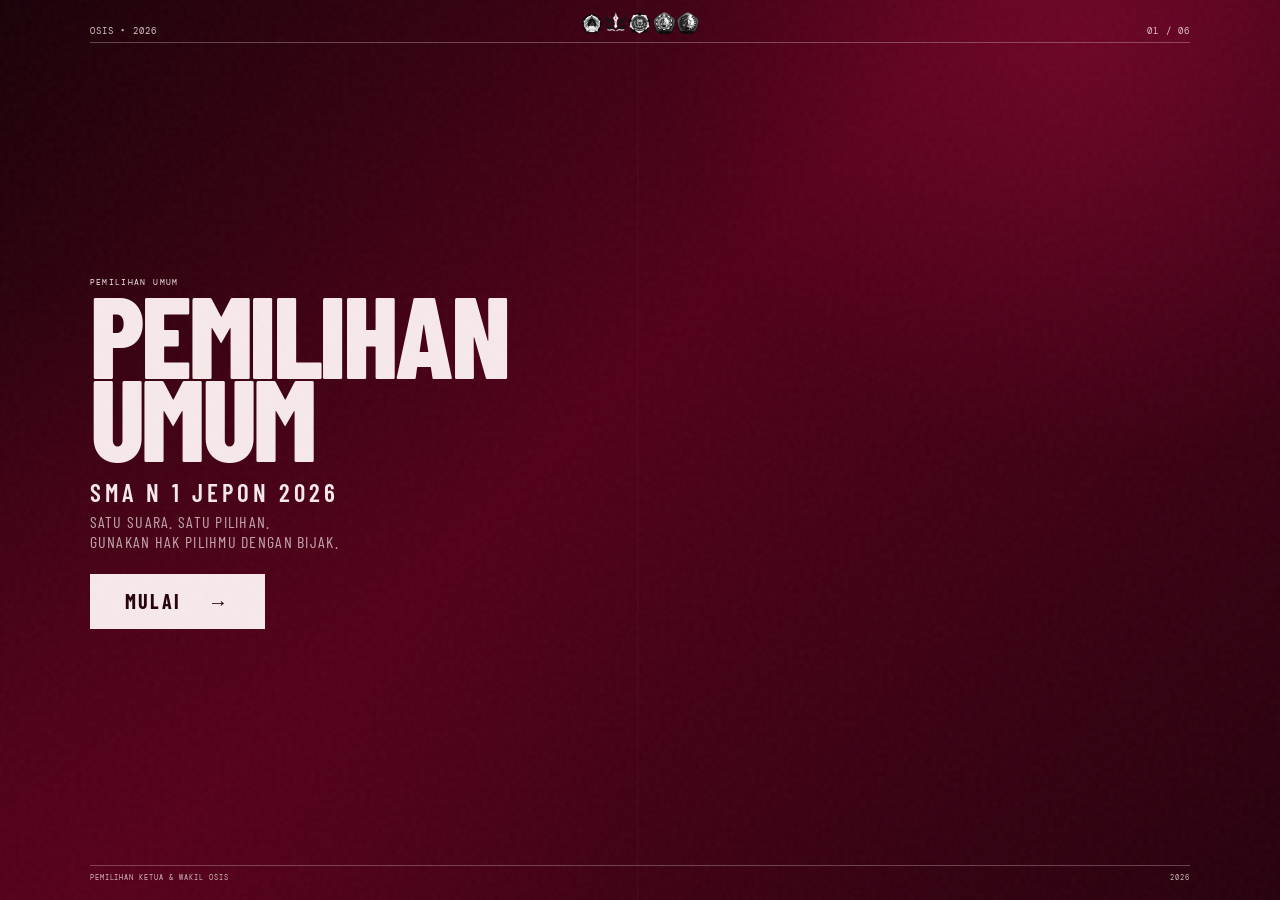
<file: index.html>
<!doctype html>
<html lang="id">
<head>
  <meta charset="UTF-8" />
  <meta name="viewport" content="width=device-width, initial-scale=1.0" />

  <title>PEMILIHAN UMUM — SMA N 1 JEPON</title>

  <link rel="preconnect" href="https://fonts.googleapis.com">
  <link rel="preconnect" href="https://fonts.gstatic.com" crossorigin>

  <link
    href="https://fonts.googleapis.com/css2?family=Barlow+Condensed:wght@400;500;600;700;800&family=DM+Mono:wght@400;500&display=swap"
    rel="stylesheet"
  />

  <link rel="stylesheet" href="styles.css" />
</head>

<body>

  <div class="grain"></div>

  <main id="app" class="app-shell">

   <img
   src="logo.png"
   class="site-logo"
   alt=""
   aria-hidden="true"
   >

    <!-- OPENING -->
    <section id="opening" class="screen active">

      <div class="topline">
        <span>OSIS • 2026</span>
        <span>01 / 06</span>
      </div>

      <div class="hero-copy">

        <p class="eyebrow">
          PEMILIHAN UMUM
        </p>

        <h1>
          PEMILIHAN
          <span>UMUM</span>
        </h1>

        <p class="school">
          SMA N 1 JEPON 2026
        </p>

        <p class="subcopy">
          SATU SUARA. SATU PILIHAN.<br>
          GUNAKAN HAK PILIHMU DENGAN BIJAK.
        </p>

      </div>

      <button class="btn primary" data-next="login">
        MULAI
        <span>→</span>
      </button>

      <div class="footer-line">
        <span>PEMILIHAN KETUA &amp; WAKIL OSIS</span>
        <a href="hasil.html">
        2026
        </a>
      </div>

    </section>


    <!-- LOGIN -->
    <section id="login" class="screen">

      <div class="topline">
        <button class="back" data-prev="opening">←</button>
        <span>02 / 06</span>
      </div>

      <div class="center-content">

        <p class="eyebrow">
          ACCESS
        </p>

        <h2>
          LOGIN
        </h2>

        <p class="muted">
          MASUKKAN TOKEN PEMILIHAN YANG DIBERIKAN PANITIA.
        </p>

        <form id="loginForm" class="login-form">

          <label for="token">
            TOKEN
          </label>

          <div class="input-row">

            <input
              id="token"
              name="token"
              autocomplete="off"
              placeholder="XXXX-XXXX"
              required
              maxlength="16"
            />

            <button
              class="square-btn"
              type="submit"
            >
              →
            </button>

          </div>

          <p id="loginStatus" class="status"></p>

        </form>

      </div>

    </section>


    <!-- OSIS -->
    <section id="osis" class="screen vote-screen">

      <div class="topline">
        <button class="back" data-prev="login">←</button>
        <span>03 / 06</span>
      </div>

      <div class="vote-header">

        <div>

          <p class="eyebrow">
            PEMILIHAN
          </p>

          <h2>
            KETUA &amp; WAKIL<br>
            KETUA OSIS
          </h2>

        </div>

        <div class="progress">
          01
        </div>

      </div>

      <div
        id="osisCandidates"
        class="candidate-list"
      ></div>

      <div class="screen-actions">

        <span
          id="osisHint"
          class="hint"
        >
          PILIH SATU PASANGAN
        </span>

        <button
          id="osisNext"
          class="btn small"
          disabled
        >
          LANJUT →
        </button>

      </div>

      <img src="osislogo.png" class="foto-pojok">


    </section>


    <!-- PRADANA PUTRA -->
    <section id="pradanaPutra" class="screen vote-screen">

      <div class="topline">
        <button class="back" data-prev="osis">←</button>
        <span>04 / 06</span>
      </div>

      <div class="vote-header">

        <div>

          <p class="eyebrow">
            PEMILIHAN
          </p>

          <h2>
            PRADANA<br>
            PUTRA
          </h2>

        </div>

        <div class="progress">
          02
        </div>

      </div>

      <div
        id="putraCandidates"
        class="candidate-list"
      ></div>

      <div class="screen-actions">

        <span
          id="putraHint"
          class="hint"
        >
          PILIH SATU CALON
        </span>

        <button
          id="putraNext"
          class="btn small"
          disabled
        >
          LANJUT →
        </button>

      </div>

      <img src="putralogo.png" class="foto-pojok">

    </section>


    <!-- PRADANA PUTRI -->
    <section id="pradanaPutri" class="screen vote-screen">
     
     <img src="putrilogo.png" class="foto-pojok">

      <div class="topline">
        <button
          class="back"
          data-prev="pradanaPutra"
        >
          ←
        </button>

        <span>05 / 06</span>
      </div>

      <div class="vote-header">

        <div>

          <p class="eyebrow">
            PEMILIHAN
          </p>

          <h2>
            PRADANA<br>
            PUTRI
          </h2>

        </div>

        <div class="progress">
          03
        </div>

      </div>

      <div
        id="putriCandidates"
        class="candidate-list"
      ></div>

      <div class="screen-actions">

        <span
          id="putriHint"
          class="hint"
        >
          PILIH SATU CALON
        </span>

        <button
          id="submitVote"
          class="btn small"
          disabled
        >
          SUBMIT →
        </button>

      </div>

      

    </section>


    <!-- THANK YOU -->
    <section id="thanks" class="screen">

      <div class="topline">
        <span>OSIS • 2026</span>
        <span>06 / 06</span>
      </div>

      <div class="center-content thank-content">

        <p class="eyebrow">
          VOTE RECORDED
        </p>

        <h2>
          TERIMA<br>
          KASIH
        </h2>

        <p class="muted">
          SUARAMU TELAH TERCATAT.<br>
          SILAKAN IKUTI ARAHAN PANITIA SELANJUTNYA.
        </p>

        <div class="thank-mark" onclick="window.location.href='index.html'">
          ✓
        </div>

      </div>

      <div class="footer-line">
        <span>PARTISIPASIMU BERARTI</span>
        <span>END</span>
      </div>

    </section>

  </main>


  <!-- CONFIRMATION VISUAL -->
  <div
    id="confirmModal"
    class="confirm-modal"
    aria-hidden="true"
  >

    <div class="confirm-box">

      <div class="confirm-top">
        <span>FINAL CHECK</span>
        <span>03 / 03</span>
      </div>

      <div class="confirm-line"></div>

      <p class="eyebrow">
        KONFIRMASI
      </p>

      <h3>
        SUDAH<br>
        YAKIN?
      </h3>

      <p>
        Pastikan semua pilihanmu sudah benar.
        Setelah dikirim, suara tidak dapat diubah kembali.
      </p>

      <div class="confirm-actions">

        <button
          type="button"
          class="confirm-cancel"
          data-confirm-cancel
        >
          ← KEMBALI
        </button>

        <button
          type="button"
          class="confirm-submit"
          data-confirm-submit
        >
          YA, KIRIM →
        </button>

      </div>

    </div>

  </div>


  <div id="toast" class="toast"></div>

  <!-- JANGAN DIUBAH -->
  <script src="app.js"></script>

 
</body>
</html>
</file>
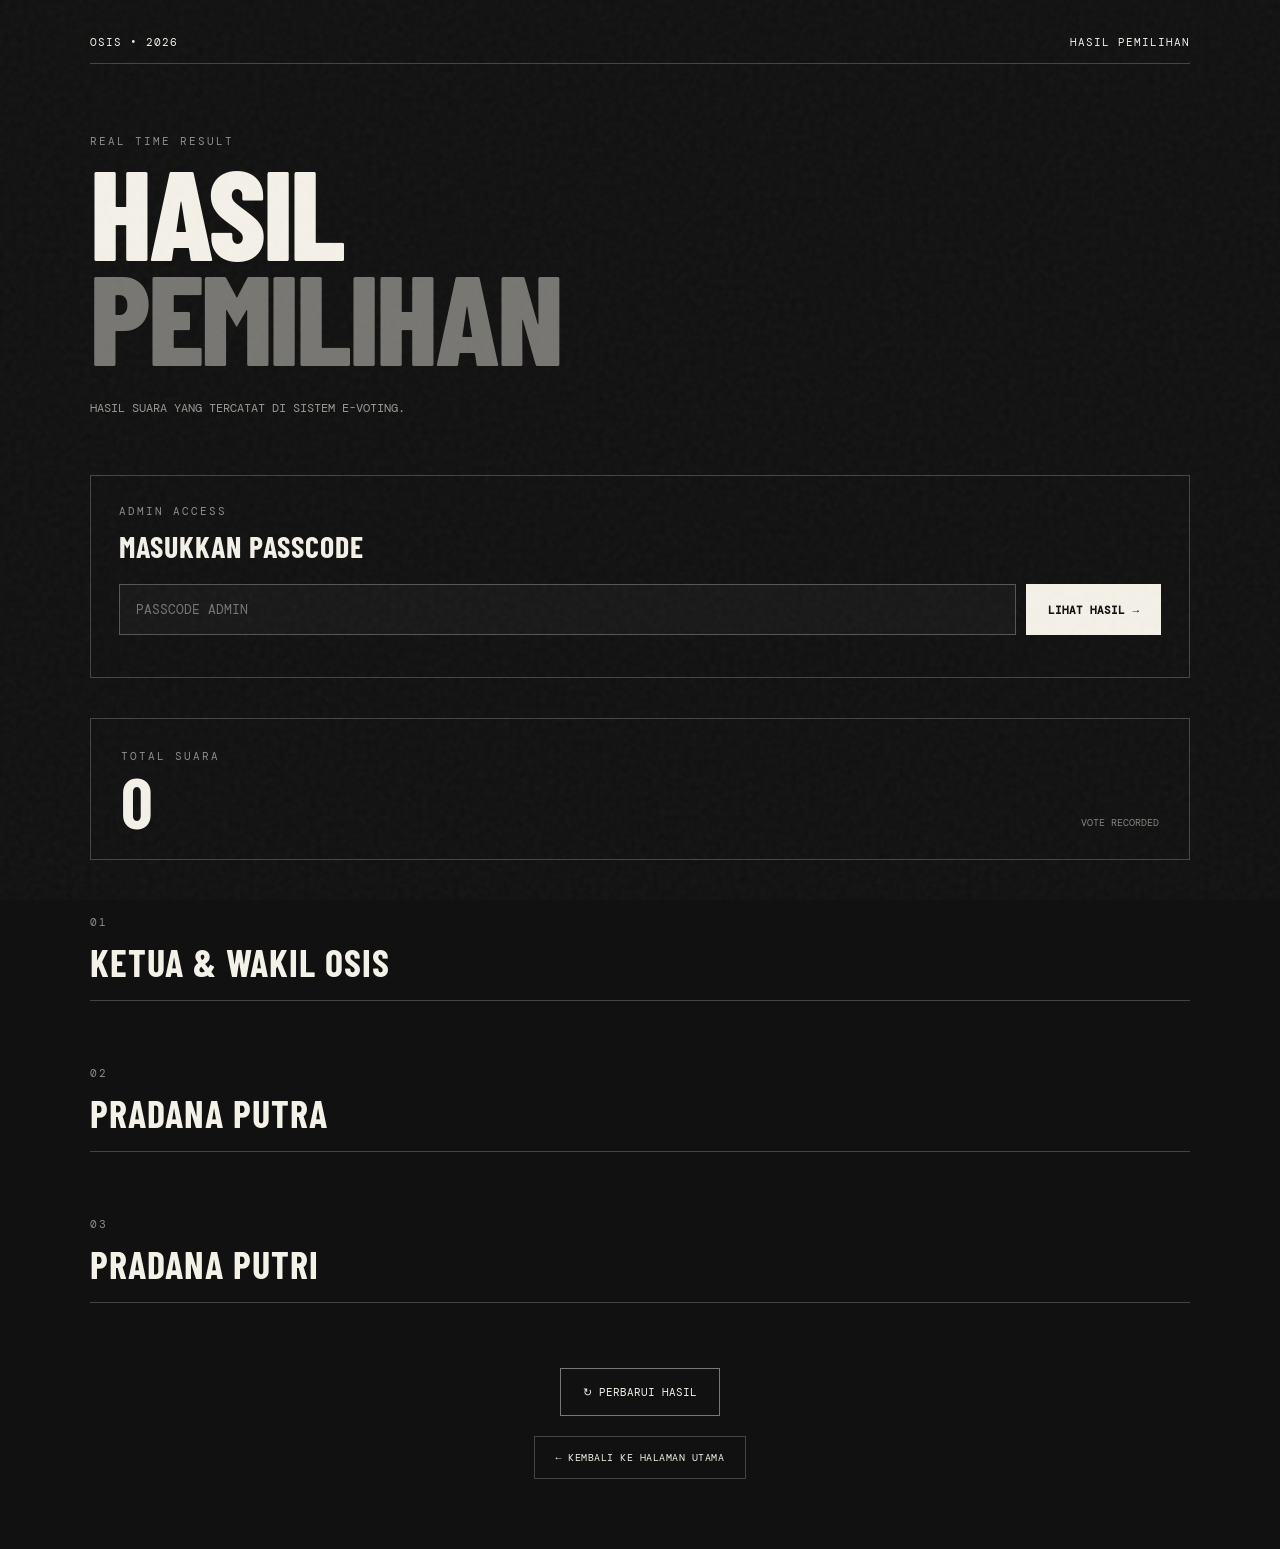
<file: hasil.html>
<!doctype html>
<html lang="id">
<head>
  <meta charset="UTF-8">
  <meta name="viewport" content="width=device-width, initial-scale=1.0">

  <title>HASIL PEMILIHAN — SMA N 1 JEPON</title>

  <link rel="preconnect" href="https://fonts.googleapis.com">
  <link rel="preconnect" href="https://fonts.gstatic.com" crossorigin>

  <link
    href="https://fonts.googleapis.com/css2?family=Barlow+Condensed:wght@400;500;600;700;800&family=DM+Mono:wght@400;500&display=swap"
    rel="stylesheet"
  >

  <link rel="stylesheet" href="hasil.css">
</head>

<body>

  <div class="grain"></div>

  <main class="results-page">

    <div class="topline">
      <span>OSIS • 2026</span>
      <span>HASIL PEMILIHAN</span>
    </div>


    <header class="header">

      <p class="eyebrow">
        REAL TIME RESULT
      </p>

      <h1>
        HASIL<br>
        <span>PEMILIHAN</span>
      </h1>

      <p class="subtitle">
        HASIL SUARA YANG TERCATAT DI SISTEM E-VOTING.
      </p>

    </header>


    <!-- ADMIN -->

    <section class="admin-box">

      <p class="eyebrow">
        ADMIN ACCESS
      </p>

      <h2>
        MASUKKAN PASSCODE
      </h2>

      <div class="pass-row">

        <input
          type="password"
          id="passcode"
          placeholder="PASSCODE ADMIN"
          autocomplete="off"
        >

        <button
          type="button"
          id="loadButton"
        >
          LIHAT HASIL →
        </button>

      </div>

      <p id="status"></p>

    </section>


    <!-- HASIL -->

    <section id="results">

      <!-- TOTAL -->

      <div class="total-box">

        <div>

          <p class="eyebrow">
            TOTAL SUARA
          </p>

          <strong id="totalVotes">
            0
          </strong>

        </div>

        <span>
          VOTE RECORDED
        </span>

      </div>


      <!-- OSIS -->

      <section class="result-section">

        <div class="section-title">

          <p class="eyebrow">
            01
          </p>

          <h2>
            KETUA &amp; WAKIL OSIS
          </h2>

        </div>

        <div
          id="osisResult"
          class="bars"
        ></div>

      </section>


      <!-- PRADANA PUTRA -->

      <section class="result-section">

        <div class="section-title">

          <p class="eyebrow">
            02
          </p>

          <h2>
            PRADANA PUTRA
          </h2>

        </div>

        <div
          id="putraResult"
          class="bars"
        ></div>

      </section>


      <!-- PRADANA PUTRI -->

      <section class="result-section">

        <div class="section-title">

          <p class="eyebrow">
            03
          </p>

          <h2>
            PRADANA PUTRI
          </h2>

        </div>

        <div
          id="putriResult"
          class="bars"
        ></div>

      </section>


      <!-- REFRESH -->

      <button
        type="button"
        class="refresh"
        id="refreshButton"
      >
        ↻ PERBARUI HASIL
      </button>


      <!-- KEMBALI -->

      <a
        href="index.html"
        class="back-home"
      >
        ← KEMBALI KE HALAMAN UTAMA
      </a>

    </section>

  </main>


  <script src="hasil.js"></script>

</body>
</html>
</file>
<file: styles.css>
:root {
  --bg: #26000e;
  --bg-dark: #160007;
  --maroon: #65001f;
  --maroon-light: #8d1239;
  --wine: #3d0015;

  --paper: #f7e9ea;
  --ink: #26000d;

  --white-soft: rgba(247, 233, 234, .72);
  --white-faint: rgba(247, 233, 234, .35);

  --pink: #ff174f;
  --pink-soft: rgba(255, 23, 79, .28);
}


/* =====================================================
   RESET
   ===================================================== */

* {
  box-sizing: border-box;
}

html,
body {
  width: 100%;
  min-height: 100%;
  margin: 0;
}

body {
  overflow: hidden;
  background: var(--bg-dark);
  color: var(--paper);
  font-family: "Barlow Condensed", sans-serif;
}


/* =====================================================
   BACKGROUND
   ===================================================== */

.app-shell {
  position: relative;
  min-height: 100vh;
  isolation: isolate;
  overflow: hidden;
}

.app-shell::before {
  content: "";
  position: fixed;
  inset: 0;

  background:
    radial-gradient(
      circle at 85% 5%,
      rgba(166, 15, 64, .35),
      transparent 30%
    ),
    radial-gradient(
      circle at 5% 95%,
      rgba(88, 0, 28, .7),
      transparent 38%
    ),
    linear-gradient(
      135deg,
      #1a0008 0%,
      #520019 46%,
      #27000d 100%
    );

  z-index: -3;
}

.app-shell::after {
  content: "";
  position: fixed;
  inset: 0;

  background:
    linear-gradient(
      90deg,
      transparent 0 49.7%,
      rgba(255, 255, 255, .025) 49.8%,
      transparent 50%
    );

  z-index: -2;
}


/* =====================================================
   GRAIN
   ===================================================== */

.grain {
  position: fixed;
  inset: 0;

  pointer-events: none;

  opacity: .075;

  z-index: 100;

  background-image: url("data:image/svg+xml,%3Csvg viewBox='0 0 180 180' xmlns='http://www.w3.org/2000/svg'%3E%3Cfilter id='n'%3E%3CfeTurbulence type='fractalNoise' baseFrequency='.9' numOctaves='4' stitchTiles='stitch'/%3E%3C/filter%3E%3Crect width='100%25' height='100%25' filter='url(%23n)' opacity='.5'/%3E%3C/svg%3E");
}


/* =====================================================
   SCREEN
   ===================================================== */

.screen {
  position: absolute;
  inset: 0;

  padding:
    20px
    clamp(24px, 7vw, 105px)
    18px;

  display: flex;
  flex-direction: column;

  opacity: 0;

  transform: translateX(7%);

  pointer-events: none;

  transition:
    opacity .35s ease,
    transform .5s cubic-bezier(.2, .8, .2, 1);
}

.screen.active {
  opacity: 1;
  transform: translateX(0);
  pointer-events: auto;
}

.screen.exit-left {
  opacity: 0;
  transform: translateX(-7%);
}


/* =====================================================
   TOP
   ===================================================== */

.topline {
  display: flex;
  align-items: center;
  justify-content: space-between;

  height: 22px;

  font-family: "DM Mono", monospace;
  font-size: 9px;
  letter-spacing: .13em;

  opacity: .85;
  text-transform: uppercase;
}

.topline::after {
  content: "";

  position: absolute;

  left: clamp(24px, 7vw, 105px);
  right: clamp(24px, 7vw, 105px);
  top: 42px;

  height: 1px;

  background: var(--white-faint);
}


/* =====================================================
   EYEBROW
   ===================================================== */

.eyebrow {
  margin: 0 0 6px;

  font-family: "DM Mono", monospace;
  font-size: 8px;
  line-height: 1;

  letter-spacing: .17em;

  text-transform: uppercase;
}


/* =====================================================
   OPENING
   ===================================================== */

.hero-copy {
  margin-top: auto;
  margin-bottom: 22px;

  max-width: 650px;
}

.hero-copy h1 {
  display: flex;
  flex-direction: column;

  margin: 0;

  font-size: clamp(64px, 9vw, 122px);
  line-height: .72;

  font-weight: 800;

  letter-spacing: -.03em;

  text-transform: uppercase;
}

.hero-copy h1 span {
  margin-left: 0;
}

.school {
  margin: 19px 0 5px;

  font-size: 25px;
  font-weight: 600;

  letter-spacing: .16em;

  text-transform: uppercase;
}

.subcopy {
  margin: 0;

  color: var(--white-soft);

  font-size: 16px;
  line-height: 1.25;

  letter-spacing: .08em;

  text-transform: uppercase;
}


/* =====================================================
   BUTTON
   ===================================================== */

.btn {
  border: 0;
  border-radius: 0;

  background: var(--paper);
  color: var(--ink);

  font-family: "Barlow Condensed", sans-serif;
  font-size: 20px;
  font-weight: 700;

  letter-spacing: .12em;

  padding: 15px 35px;

  min-height: 28px;

  cursor: pointer;

  transition:
    transform .2s ease,
    background .2s ease,
    opacity .2s ease;
}

.btn:hover:not(:disabled) {
  transform: translateY(-2px);
}

.btn:active:not(:disabled) {
  transform: translateY(0);
}

.btn:disabled {
  opacity: .3;
  cursor: not-allowed;
}

.btn.primary {
  align-self: flex-start;

  min-width: 74px;
}

.btn span {
  margin-left: 20px;
}


/* =====================================================
   FOOTER
   ===================================================== */

.footer-line {
  display: flex;
  align-items: center;
  justify-content: space-between;

  margin-top: auto;
  padding-top: 7px;

  border-top: 1px solid var(--white-faint);

  font-family: "DM Mono", monospace;
  font-size: 7px;

  letter-spacing: .14em;

  text-transform: uppercase;

  opacity: .8;
}


/* =====================================================
   BACK
   ===================================================== */

.back {
  border: 0;
  padding: 0;

  background: transparent;
  color: var(--paper);

  font-family: "DM Mono", monospace;
  font-size: 13px;

  cursor: pointer;
}


/* =====================================================
   LOGIN
   ===================================================== */

.center-content {
  width: min(400px, 100%);

  margin: auto;
}

.center-content h2,
.vote-header h2,
.confirm-box h3 {
  margin: 0;

  font-size: clamp(52px, 7vw, 100px);
  line-height: .74;

  font-weight: 1200;

  letter-spacing: -.03em;

  text-transform: uppercase;
}

.muted {
  margin-top: 14px;

  color: var(--white-soft);

  font-size: 16px;
  line-height: 1.35;

  letter-spacing: .07em;

  text-transform: uppercase;
}

.login-form {
  margin-top: 30px;
}

.login-form label {
  display: block;

  margin-bottom: 6px;

  font-family: "DM Mono", monospace;
  font-size: 15px;

  letter-spacing: .15em;
}

.input-row {
  display: flex;
  gap: 5px;
}

.input-row input {
  flex: 1;
  min-width: 0;

  border: 0;
  border-bottom: 1px solid var(--paper);

  outline: none;

  background: transparent;
  color: var(--paper);

  padding: 6px 2px;

  font-family: "DM Mono", monospace;
  font-size: 15px;

  letter-spacing: .06em;

  text-transform: uppercase;
}

.input-row input::placeholder {
  color: rgba(247, 233, 234, .35);
}

.square-btn {
  width: 35px;
  height: 35px;

  border: 0;

  background: var(--paper);
  color: var(--ink);

  font-family: "DM Mono", monospace;
  font-size: 14px;

  cursor: pointer;
}

.status {
  min-height: 13px;

  margin: 6px 0 0;

  color: #ffd4dc;

  font-family: "DM Mono", monospace;
  font-size: 16px;
}


/* =====================================================
   VOTING HEADER
   ===================================================== */

.vote-header {
  display: flex;
  align-items: flex-end;
  justify-content: space-between;

  margin-top: 51px;
  margin-bottom: 17px;
}

.vote-header h2 {
  font-size: clamp(90px, 6vw, 200px);
}

.progress {
  flex-shrink: 0;

  border: 1px solid var(--white-faint);

  padding: 6px 8px;

  font-family: "DM Mono", monospace;
  font-size: 20px;
}


/* =====================================================
   CANDIDATE LIST
   ===================================================== */

.candidate-list {
  width: 100%;
  max-width: 800px;

  margin-left: auto;

  display: flex;
  flex-direction: column;

  gap: 8px;

  overflow: visible;
}


/* =====================================================
   CANDIDATE
   ===================================================== */

.candidate {
  position: relative;

  width: 100%;
  height: 78px;
  min-height: 78px;

  border: 1px solid transparent;

  background: var(--paper);
  color: var(--ink);

  cursor: pointer;

  overflow: visible;

  transition:
    transform .18s ease,
    border-color .18s ease,
    box-shadow .18s ease;

  z-index: 1;
}

.candidate:hover {
  transform: translateX(-4px);
  z-index: 10;
}

.candidate.selected {
  border-color: var(--pink);

  box-shadow:
    0 0 0 1px var(--pink),
    0 0 20px rgba(255, 23, 79, .12);

  z-index: 20;
}


/* =====================================================
   NUMBER
   ===================================================== */

.candidate .num {
  position: absolute;

  left: 9px;
  top: 0px;
  bottom: 10px;

  font-size: 75px;
  line-height: .88;

  font-weight: 500;

  letter-spacing: -.05em;

  z-index: 4;
}


/* =====================================================
   FOTO KANDIDAT
   Tidak mengubah layout card lainnya
   ===================================================== */

.candidate .avatar {
  position: absolute;

  /*
    Foto sedikit keluar dari bagian atas card
  */
  top: -102px;

  width: 180px;
  height: 180px;

  border-radius: 0;

  display: block;

  background-color: transparent;
  background-repeat: no-repeat;
  background-size: contain;
  background-position: center bottom;

  /*
    Angka 01/02/03 dari JS disembunyikan
  */
  color: transparent;
  font-size: 0;

  z-index: 5;

  pointer-events: none;
}


/* =====================================================
   POSISI FOTO
   01 = KANAN
   02 = LEBIH KIRI
   03 = KANAN
   ===================================================== */

.candidate:nth-child(1) .avatar {
  right: 45px;
}

.candidate:nth-child(2) .avatar {
  right: 200px;
}

.candidate:nth-child(3) .avatar {
  right: 60px;
}


/* =====================================================
   9 FOTO
   ===================================================== */

/* OSIS */
#osisCandidates .candidate:nth-child(1) .avatar {
  background-image: url("foto-osis-1.png");
}

#osisCandidates .candidate:nth-child(2) .avatar {
  background-image: url("foto-osis-2.png");
}

#osisCandidates .candidate:nth-child(3) .avatar {
  background-image: url("foto-osis-3.png");
}


/* PRADANA PUTRA */
#putraCandidates .candidate:nth-child(1) .avatar {
  background-image: url("foto-putra-1.png");
}

#putraCandidates .candidate:nth-child(2) .avatar {
  background-image: url("foto-putra-2.png");
}

#putraCandidates .candidate:nth-child(3) .avatar {
  background-image: url("foto-putra-3.png");
}


/* PRADANA PUTRI */
#putriCandidates .candidate:nth-child(1) .avatar {
  background-image: url("foto-putri-1.png");
}

#putriCandidates .candidate:nth-child(2) .avatar {
  background-image: url("foto-putri-2.png");
}

#putriCandidates .candidate:nth-child(3) .avatar {
  background-image: url("foto-putri-3.png");
}

.candidate:nth-child(1) {
  z-index: 1;
}

.candidate:nth-child(2) {
  z-index: 2;
}

.candidate:nth-child(3) {
  z-index: 3;
}

.candidate .avatar {
  z-index: 10;
}

/* Hapus bentuk kepala/avatar bawaan lama */
.candidate .avatar::after {
  display: none;
}

/* =====================================================
   INFO
   ===================================================== */

.candidate .info {
  position: absolute;

  left: 80px;
  right: 150px;
  top: 20px;

  padding: 0;

  border: 0;

  z-index: 5;
}

.candidate .name {
  font-size: 30px;
  line-height: .9;

  font-weight: 800;

  text-transform: uppercase;
}

.candidate .role {
  margin-top: 5px;

  font-family: "DM Mono", monospace;
  font-size: 12px;

  letter-spacing: .1em;

  opacity: .55;

  text-transform: uppercase;
}


/* =====================================================
   CHECK
   ===================================================== */

.check {
  position: absolute;

  right: 18px;
  top: 50%;

  transform: translateY(-50%);

  width: 22px;
  height: 22px;

  border: 1px solid rgba(38, 0, 13, .4);
  border-radius: 50%;

  display: grid;
  place-items: center;

  font-size: 15px;

  z-index: 8;
}

.selected .check {
  border-color: var(--pink);
  background: var(--pink);
  color: #fff;
}


/* =====================================================
   BOTTOM ACTION
   ===================================================== */

.screen-actions {
  display: flex;
  align-items: center;
  justify-content: space-between;

  margin-top: auto;
  padding-top: 9px;

  border-top: 1px solid var(--white-faint);
}

.hint {
  font-family: "DM Mono", monospace;
  font-size: 7px;

  letter-spacing: .08em;

  color: var(--white-soft);

  text-transform: uppercase;
}


/* =====================================================
   TOAST
   ===================================================== */

.toast {
  position: fixed;

  left: 50%;
  bottom: 20px;

  transform: translate(-50%, 20px);

  z-index: 200;

  padding: 8px 12px;

  background: var(--paper);
  color: var(--ink);

  font-family: "DM Mono", monospace;
  font-size: 8px;

  opacity: 0;

  pointer-events: none;

  transition: .25s ease;
}

.toast.show {
  opacity: 1;
  transform: translate(-50%, 0);
}


/* =====================================================
   THANK YOU
   ===================================================== */

.thank-content {
  text-align: left;
}

.thank-mark {
  width: 36px;
  height: 36px;

  margin-top: 20px;

  border: 1px solid var(--white-faint);

  display: grid;
  place-items: center;

  font-size: 18px;
}


/* =====================================================
   CONFIRMATION
   ===================================================== */

.confirm-modal {
  position: fixed;
  inset: 0;

  z-index: 150;

  display: flex;
  align-items: center;
  justify-content: center;

  padding: 22px;

  background: rgba(15, 0, 6, .68);

  backdrop-filter: blur(7px);

  opacity: 0;
  visibility: hidden;

  pointer-events: none;

  transition:
    opacity .25s ease,
    visibility .25s ease;
}

.confirm-modal.show {
  opacity: 1;
  visibility: visible;
  pointer-events: auto;
}

.confirm-box {
  position: relative;

  width: min(390px, 100%);

  padding: 17px;

  background: var(--paper);
  color: var(--ink);

  border: 1px solid rgba(38, 0, 13, .25);

  box-shadow:
    0 30px 80px rgba(0, 0, 0, .4);

  transform: translateY(15px) scale(.98);

  transition:
    transform .3s cubic-bezier(.2, .8, .2, 1);
}

.confirm-modal.show .confirm-box {
  transform: translateY(0) scale(1);
}

.confirm-top {
  display: flex;
  justify-content: space-between;

  font-family: "DM Mono", monospace;
  font-size: 7px;

  letter-spacing: .14em;

  opacity: .7;
}

.confirm-line {
  width: 100%;
  height: 1px;

  margin: 11px 0 20px;

  background: rgba(38, 0, 13, .35);
}

.confirm-box .eyebrow {
  color: var(--maroon);
}

.confirm-box h3 {
  font-size: 62px;

  margin-top: 6px;
}

.confirm-box > p:not(.eyebrow) {
  max-width: 300px;

  margin: 18px 0 22px;

  font-size: 10px;
  line-height: 1.35;

  letter-spacing: .03em;
}

.confirm-actions {
  display: flex;
  gap: 5px;

  padding-top: 9px;

  border-top: 1px solid rgba(38, 0, 13, .25);
}

.confirm-cancel,
.confirm-submit {
  height: 29px;

  border: 0;

  padding: 0 11px;

  font-family: "Barlow Condensed", sans-serif;
  font-size: 9px;
  font-weight: 700;

  letter-spacing: .1em;

  cursor: pointer;
}

.confirm-cancel {
  background: transparent;
  color: var(--ink);

  border: 1px solid rgba(38, 0, 13, .35);
}

.confirm-submit {
  margin-left: auto;

  background: var(--maroon);
  color: var(--paper);
}

.confirm-submit:hover {
  background: var(--maroon-light);
}


/* =====================================================
   MOBILE
   ===================================================== */

@media (max-width: 700px) {

  .screen {
    padding:
      18px
      20px
      16px;
  }

  .topline::after {
    left: 20px;
    right: 20px;
    top: 39px;
  }

  .hero-copy {
    margin-bottom: 18px;
  }

  .hero-copy h1 {
    font-size: 72px;
  }

  .school {
    font-size: 12px;
  }

  .subcopy {
    font-size: 8px;
  }

  .vote-header {
    margin-top: 46px;
    margin-bottom: 14px;
  }

  .vote-header h2 {
    font-size: 45px;
  }


  /* ===================================================
     MOBILE CANDIDATE
     =================================================== */

  .candidate-list {
    gap: 6px;
  }

  .candidate {
    height: 67px;
    min-height: 67px;
  }

  .candidate .num {
    left: 7px;
    font-size: 58px;
  }

  .candidate .info {
    left: 78px;
    right: 135px;
    top: 10px;
  }

  .candidate .name {
    font-size: 16px;
  }

  .candidate .role {
    font-size: 6px;
  }

  .candidate .avatar {
    width: 115px;
    height: 108px;
    top: -20px;
  }


  /* ===================================================
     MOBILE — OSIS
     =================================================== */

  #osisCandidates .candidate:nth-child(1) .avatar {
    right: 35px;
  }

  #osisCandidates .candidate:nth-child(2) .avatar {
    right: 180px;
  }

  #osisCandidates .candidate:nth-child(3) .avatar {
    right: 70px;
  }


  /* ===================================================
     MOBILE — PUTRA
     =================================================== */

  #putraCandidates .candidate:nth-child(1) .avatar {
    right: 35px;
  }

  #putraCandidates .candidate:nth-child(2) .avatar {
    right: 180px;
  }

  #putraCandidates .candidate:nth-child(3) .avatar {
    right: 70px;
  }


  /* ===================================================
     MOBILE — PUTRI
     =================================================== */

  #putriCandidates .candidate:nth-child(1) .avatar {
    right: 35px;
  }

  #putriCandidates .candidate:nth-child(2) .avatar {
    right: 180px;
  }

  #putriCandidates .candidate:nth-child(3) .avatar {
    right: 70px;
  }


  .candidate .check {
    right: 10px;

    width: 18px;
    height: 18px;
  }

  .footer-line {
    font-size: 6px;
  }

  .confirm-box {
    padding: 15px;
  }

  .confirm-box h3 {
    font-size: 56px;
  }
}
.footer-line a {
  color: inherit;
  text-decoration: none;
}

/* =========================================
   LOGO — VISUAL ONLY
   ========================================= */

.site-logo {
  position: fixed;

  top: -40px;
  left: 50%;

  transform: translateX(-50%);

  width: 125px;
  height: 125px;

  object-fit: contain;

  /* CUMA VISUAL */
  pointer-events: none;

  z-index: 50;
}

.foto-pojok {
  position: fixed;
  width: 360px;
  height: auto;
  bottom: 130px;
  left: 82px;
}
</file>
<file: hasil.css>
* {
  box-sizing: border-box;
}

html,
body {
  margin: 0;
  min-height: 100%;
}

body {
  background: #111;
  color: #f4f1e8;
  font-family: "Barlow Condensed", sans-serif;
}


/* =========================================
   GRAIN
   ========================================= */

.grain {
  position: fixed;
  inset: 0;

  pointer-events: none;

  opacity: 0.06;

  z-index: 10;

  background-image: url("data:image/svg+xml,%3Csvg viewBox='0 0 180 180' xmlns='http://www.w3.org/2000/svg'%3E%3Cfilter id='n'%3E%3CfeTurbulence type='fractalNoise' baseFrequency='.8' numOctaves='4' stitchTiles='stitch'/%3E%3C/filter%3E%3Crect width='100%25' height='100%25' filter='url(%23n)' opacity='.7'/%3E%3C/svg%3E");
}


/* =========================================
   PAGE
   ========================================= */

.results-page {
  width: min(1100px, 92%);
  margin: auto;

  padding: 35px 0 70px;
}


/* =========================================
   TOP
   ========================================= */

.topline {
  display: flex;
  justify-content: space-between;

  border-bottom: 1px solid #444;

  padding-bottom: 14px;

  font-family: "DM Mono", monospace;
  font-size: 11px;
  letter-spacing: 1px;
}


/* =========================================
   HEADER
   ========================================= */

.header {
  padding: 70px 0 45px;
}

.eyebrow {
  margin: 0 0 10px;

  font-family: "DM Mono", monospace;
  font-size: 11px;
  letter-spacing: 2px;

  opacity: 0.55;
}

.header h1 {
  margin: 0;

  font-size: clamp(60px, 10vw, 130px);
  line-height: 0.82;

  font-weight: 800;

  letter-spacing: -3px;
}

.header h1 span {
  opacity: 0.45;
}

.subtitle {
  margin-top: 30px;

  font-family: "DM Mono", monospace;
  font-size: 12px;
  line-height: 1.7;

  opacity: 0.6;
}


/* =========================================
   ADMIN
   ========================================= */

.admin-box {
  border: 1px solid #444;

  padding: 28px;

  margin-bottom: 40px;
}

.admin-box h2 {
  margin: 0 0 20px;

  font-size: 30px;
  letter-spacing: 1px;
}

.pass-row {
  display: flex;
  gap: 10px;
}

.pass-row input {
  flex: 1;

  min-width: 0;

  padding: 16px;

  border: 1px solid #555;

  background: #181818;

  color: white;

  font-family: "DM Mono", monospace;

  outline: none;
}

.pass-row input:focus {
  border-color: #aaa;
}

.pass-row button {
  border: 0;

  padding: 16px 22px;

  background: #f4f1e8;
  color: #111;

  font-family: "DM Mono", monospace;

  font-size: 11px;
  font-weight: 700;

  cursor: pointer;
}

.pass-row button:hover {
  opacity: 0.8;
}

.pass-row button:disabled {
  opacity: 0.5;
  cursor: wait;
}

#status {
  margin: 14px 0 0;

  font-family: "DM Mono", monospace;

  font-size: 11px;

  color: #aaa;
}


/* =========================================
   HASIL
   ========================================= */

#results {
  display: block;
  width: 100%;
}


/* =========================================
   TOTAL
   ========================================= */

.total-box {
  display: flex;

  justify-content: space-between;
  align-items: flex-end;

  padding: 30px;

  margin-bottom: 55px;

  border: 1px solid #444;
}

.total-box strong {
  display: block;

  font-size: 70px;

  line-height: 0.8;
}

.total-box > span {
  font-family: "DM Mono", monospace;

  font-size: 10px;

  opacity: 0.5;
}


/* =========================================
   RESULT SECTION
   ========================================= */

.result-section {
  margin-bottom: 65px;
}

.section-title {
  border-bottom: 1px solid #444;

  margin-bottom: 25px;

  padding-bottom: 15px;
}

.section-title h2 {
  margin: 0;

  font-size: 38px;

  letter-spacing: 1px;
}


/* =========================================
   BAR
   ========================================= */

.bars {
  display: block;
  width: 100%;
}

.bar-item {
  display: block;

  width: 100%;

  margin-bottom: 25px;
}

.bar-info {
  display: flex;

  justify-content: space-between;
  align-items: flex-end;

  margin-bottom: 8px;
}

.candidate-name {
  font-size: 25px;

  font-weight: 600;
}

.vote-count {
  font-family: "DM Mono", monospace;

  font-size: 14px;
}

.bar-track {
  display: block;

  width: 100%;

  height: 18px;

  background: #2b2b2b;

  overflow: hidden;
}

.bar-fill {
  display: block;

  height: 100%;

  background: #f4f1e8;

  transition: width 1s ease;
}


/* =========================================
   REFRESH
   ========================================= */

.refresh {
  display: block;

  margin: 0 auto 20px;

  padding: 16px 22px;

  border: 1px solid #777;

  background: transparent;

  color: #f4f1e8;

  font-family: "DM Mono", monospace;

  font-size: 11px;

  cursor: pointer;
}

.refresh:hover {
  background: #f4f1e8;
  color: #111;
}


/* =========================================
   BACK HOME
   ========================================= */

.back-home {
  display: block;

  width: fit-content;

  margin: 0 auto;

  padding: 14px 20px;

  border: 1px solid #444;

  color: #f4f1e8;

  text-decoration: none;

  font-family: "DM Mono", monospace;

  font-size: 10px;

  letter-spacing: 0.5px;
}

.back-home:hover {
  background: #f4f1e8;
  color: #111;
}


/* =========================================
   MOBILE
   ========================================= */

@media (max-width: 650px) {

  .results-page {
    width: 90%;
  }

  .header {
    padding: 50px 0 35px;
  }

  .header h1 {
    font-size: 70px;
  }

  .pass-row {
    flex-direction: column;
  }

  .total-box {
    align-items: flex-start;

    flex-direction: column;

    gap: 25px;
  }

  .section-title h2 {
    font-size: 30px;
  }

  .candidate-name {
    font-size: 21px;
  }

  .vote-count {
    font-size: 12px;
  }

}
</file>
